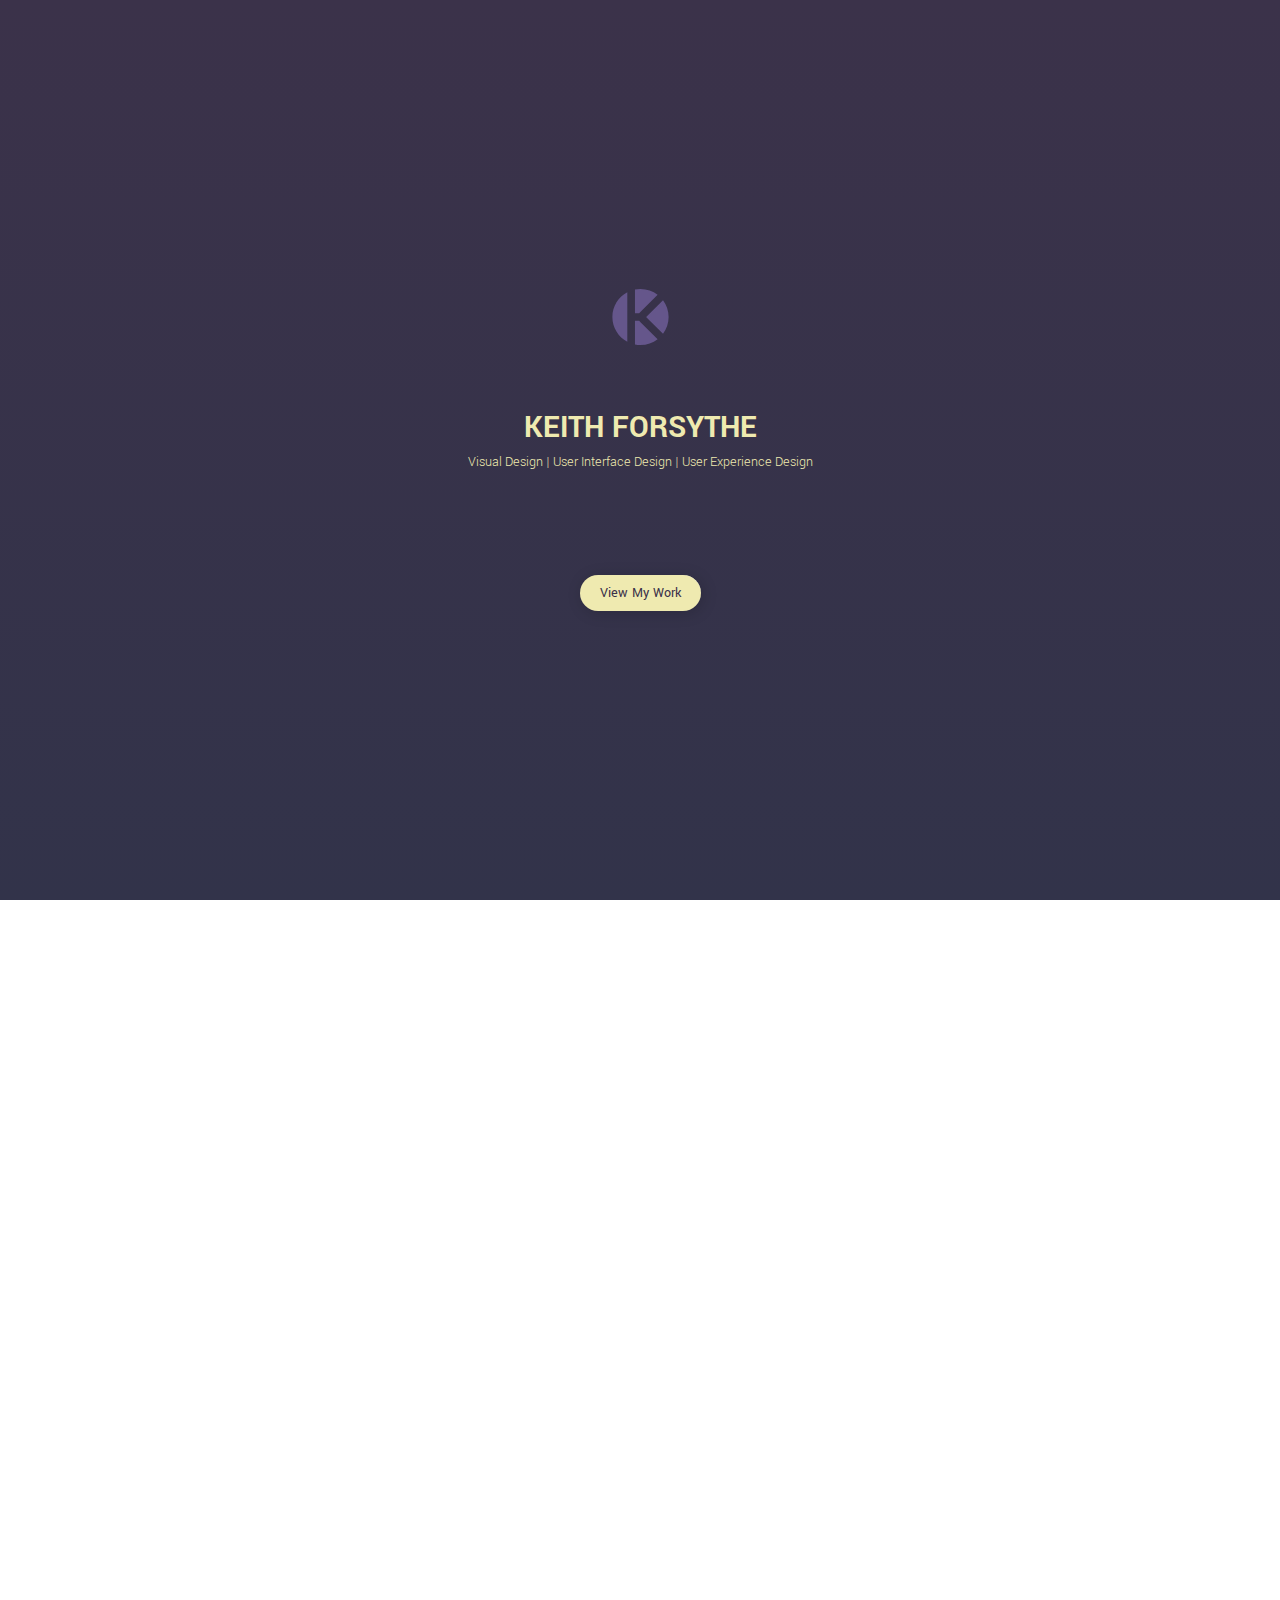
<file: index.html>
<!DOCTYPE html><html lang="en"><head><meta charset="utf-8"><meta http-equiv="X-UA-Compatible" content="IE=edge"><title>Keith Forsythe</title><meta name="description" content="A site showcasing various projects I have worked on in the roles of; Visual Design, User Interface, User Experience, and Front-end Development."><meta http-equiv="Cache-control" content="public"><meta name="viewport" content="width=device-width, initial-scale=1"><link rel="apple-touch-icon" href="/site_icon.c0b853fa.png"><link rel="shortcut icon" type="image/x-icon" href="/favicon.b90e53d3.ico"><link rel="stylesheet" href="/styles.5e944793.css"></head><body data-app-state="sleeping" data-modal-state="inactive" id="app"> <script src="/intersection-observer.c9d3066c.js"></script> <section class="wrapper--gradient wrapper--info"> <aside class="wrapper--splash-screen"> <div class="my-icon"> <img src="/icon.a082f5d9.svg" alt="Greatest Logo Ever">  </div> <h1 class="header--site-title">Keith Forsythe</h1> <p class="header--sub-title">Visual Design | User Interface Design | User Experience Design</p> <ul class="media-links"> <li class="linkedin"><a href="https://www.linkedin.com/in/keith-forsythe-70853a6/" title="View my LinkedIn profile" target="_blank" rel="noreferrer">LinkedIn</a></li> <li class="github"><a href="https://github.com/keithforsythe" title="View my GitHub profile" target="_blank" rel="noreferrer">GitHub</a></li> </ul> <button class="button-primary toggle js-appstate-toggle"> <span class="sleeping">View My Work</span> <span class="active">Return Home</span> </button> <a href="#app" class="button-primary close js-mobileapp-toggle">Close</a> </aside> </section>  <nav class="wrapper-samples"> <div role="button" class="card js-modal-toggle" data-sample="nerrs"> <img class="lazy" src="/placeholder.c0a0a4f5.png" data-src="/nerrs-preview.707bc262.jpg" data-srcset="/nerrs-preview.707bc262.jpg 1x" alt="NERRS web site"> <footer class="card-footer"> <h1>Web site for National Estuarine Research Reserves</h1> <ul> <li>Client: NOAA</li> <li>Roles: Design Lead, UI Designer, UX Designer, Front-end Developer</li> </ul> </footer> </div> <div role="button" class="card js-modal-toggle" data-sample="ccap"> <img class="lazy" src="/placeholder.c0a0a4f5.png" data-src="/ccap-preview.6c9dec86.jpg" data-srcset="/ccap-preview.6c9dec86.jpg 1x" alt="NOAA Land Cover Atlas Map Web App"> <footer class="card-footer"> <h1>Geospatial Web App for Landcover Assesments</h1> <ul> <li>Client: NOAA</li> <li>Roles: Design Lead, UI Designer, UX Designer, Front-end Developer</li> </ul> </footer> </div> <div role="button" class="card js-modal-toggle" data-sample="stormwaterFloodsArtifacts" aria-label="View Web App screens"> <img class="lazy" src="/placeholder.c0a0a4f5.png" data-src="/stormwater-floods-artifacts-preview.e1126c6c.png" data-srcset="/stormwater-floods-artifacts-preview.e1126c6c.png 1x" alt="Front page of style guide for web app"> <footer class="card-footer"> <h1>Geospatial Web Application Design Process Artifacts</h1> <ul> <li>Client: NOAA</li> <li>Roles: Design Lead</li> </ul> </footer> </div> <div role="button" class="card js-modal-toggle" data-sample="stormwaterFloods" aria-label="View Web App screens"> <img class="lazy" src="/placeholder.c0a0a4f5.png" data-src="/stormwater-floods-preview.ef72d21c.jpg" data-srcset="/stormwater-floods-preview.ef72d21c.jpg 1x" alt="Home screen from GIS web app"> <footer class="card-footer"> <h1>Geospatial Instructional Web App for Stormwater Infrastucture Assessment</h1> <ul> <li>Client: NOAA</li> <li>Roles: UI Designer, UX Designer, Front-end Developer</li> </ul> </footer> </div> <div role="button" class="card js-modal-toggle" data-sample="seaLevelRise" aria-label="View Web App screens"> <img class="lazy" src="/placeholder.c0a0a4f5.png" data-src="/slr-preview.80d1636e.jpg" data-srcset="/slr-preview.80d1636e.jpg 1x" alt="Sea Level Rise Viewer Logo. Line illustration of a water drop."> <footer class="card-footer"> <h1>Geopatial Web Application for Sea Level Rise</h1> <ul> <li>Client: NOAA</li> <li>Roles: UI Designer, UX Designer, Front-end Developer</li> </ul> </footer> </div> <div role="button" class="card js-modal-toggle" data-sample="digitalCoast" aria-label="View Web Site sample"> <img class="lazy" src="/placeholder.c0a0a4f5.png" data-src="/digitalcoast-preview.7beb95df.jpg" data-srcset="/digitalcoast-preview.7beb95df.jpg 1x" alt="Digital Coast home screen"> <footer class="card-footer"> <h1>Web Portal for NOAA Data Sets, Web-based Tools, Instructional Learning</h1> <ul> <li>Client: NOAA</li> <li>Roles: Design Lead, UI Designer, Front-end Developer</li> </ul> </footer> </div> <div role="button" class="card js-modal-toggle" data-sample="mapperKeeper" aria-label="View Web App screens"> <img class="lazy" src="/placeholder.c0a0a4f5.png" data-src="/mapperkeeper-preview.efc7154e.svg" data-srcset="/mapperkeeper-preview.efc7154e.svg 1x" alt="Mapperkeeper logo in dark purple on light purple background."> <footer class="card-footer"> <h1>Geospatial Web Application for Custom Maps with Media Markers</h1> <ul> <li>Client: MapperKeeper</li> <li>Roles: UI Designer, Front-end Developer</li> </ul> </footer> </div> <div role="button" class="card js-modal-toggle" data-sample="mapcons" aria-label="View Icon Font"> <img class="lazy" src="/placeholder.c0a0a4f5.png" data-src="/mapcons-preview.9cf7aa4d.jpg" data-srcset="/mapcons-preview.9cf7aa4d.jpg 1x" alt="Mapcons icon font for GIS apps."> <footer class="card-footer"> <h1>Icon Font for Geospatial Applications</h1> <ul> <li>Client: NOAA | Open source</li> <li>Role: Visual Designer</li> </ul> </footer> </div> <div role="button" class="card js-modal-toggle" data-sample="waterIcons" aria-label="View Icon Font"> <img class="lazy" src="/placeholder.c0a0a4f5.png" data-src="/stormwater-icons-preview.fe00dd58.jpg" data-srcset="/stormwater-icons-preview.fe00dd58.jpg 1x" alt="Grid of outline icons"> <footer class="card-footer"> <h1>Icon Font for Geospatial Web Application</h1> <ul> <li>Client: NOAA</li> <li>Role: Visual Designer</li> </ul> </footer> </div> <div role="button" class="card js-modal-toggle" data-sample="slrIcons" aria-label="View Icon Font"> <img class="lazy" src="/placeholder.c0a0a4f5.png" data-src="/slr-icons-preview.291df747.jpg" data-srcset="/slr-icons-preview.291df747.jpg 1x" alt="Grid of outline icons"> <footer class="card-footer"> <h1>Icon Font for Geospatial Web Application</h1> <ul> <li>Client: NOAA</li> <li>Role: Visual Designer</li> </ul> </footer> </div> <div role="button" class="card js-modal-toggle" data-sample="gslIcons" aria-label="View Icon Font"> <img class="lazy" src="/placeholder.c0a0a4f5.png" data-src="/gsl-icons-preview.5ad1de47.jpg" data-srcset="/gsl-icons-preview.5ad1de47.jpg 1x" alt=""> <footer class="card-footer"> <h1>Icon Font for Geospatial Web Application</h1> <ul> <li>Client: NOAA</li> <li>Role: Visual Designer</li> </ul> </footer> </div> <div role="button" class="card js-modal-toggle" data-sample="dataAppIcons" aria-label="View Application Icons"> <img class="lazy" src="/placeholder.c0a0a4f5.png" data-src="/db-icns-preview.8b17eb24.svg" data-srcset="/db-icns-preview.8b17eb24.svg 1x" alt="Hard drive icon with cloud on top."> <footer class="card-footer"> <h1>Icons for Desktop Application</h1> <ul> <li>Client: Siemens</li> <li>Role: Visual Designer</li> </ul> </footer> </div> <div role="button" class="card js-modal-toggle" data-sample="glassesUI" aria-label="View UI diagrams"> <img class="lazy" src="/placeholder.c0a0a4f5.png" data-src="/glasses-ui-preview.999dfb47.svg" data-srcset="/glasses-ui-preview.999dfb47.svg 1x" alt="Illustration of glasses on white background."> <footer class="card-footer"> <h1>UI Design Concept for AR Glasses</h1> <ul> <li>Client: Undisclosed</li> <li>Role: UX Designer, Visual Designer</li> </ul> </footer> </div> <div role="button" class="card js-modal-toggle" data-sample="jspanLogo" aria-label="View Logo"> <img class="lazy" src="/placeholder.c0a0a4f5.png" data-src="/jspan-preview.d84e5566.svg" data-srcset="/jspan-preview.d84e5566.svg 1x" alt="The American flag in the shape of the Star of David."> <footer class="card-footer"> <h1>Branding for Web Site</h1> <ul> <li>Client: jSpan</li> <li>Role: Visual Designer</li> </ul> </footer> </div> <div role="button" class="card js-modal-toggle" data-sample="overtureLogo" aria-label="View Logo"> <img class="lazy" src="/placeholder.c0a0a4f5.png" data-src="/overture-preview.a386e2ca.svg" data-srcset="/overture-preview.a386e2ca.svg 1x" alt="A capital n with two circles being connected."> <footer class="card-footer"> <h1>Corporate Branding</h1> <ul> <li>Client: Overture Networks</li> <li>Role: Visual Designer</li> </ul> </footer> </div> <div role="button" class="card js-modal-toggle" data-sample="van08Logo" aria-label="View Logo"> <img class="lazy" src="/placeholder.c0a0a4f5.png" data-src="/political-logo-preview.dcaa4a2f.svg" data-srcset="/political-logo-preview.dcaa4a2f.svg 1x" alt="Vanessa08 in blue text with a red and white ribbon icon above the text."> <footer class="card-footer"> <h1>Branding for Philadelphia Congressional Candidate</h1> <ul> <li>Client: Vanessa08 House Campaign</li> <li>Role: Visual Designer</li> </ul> </footer> </div> <div role="button" class="card js-modal-toggle" data-sample="oceanBlueprintLogo" aria-label="View Logo"> <img class="lazy" src="/placeholder.c0a0a4f5.png" data-src="/ocean-blueprint-preview.d6f000f5.svg" data-srcset="/ocean-blueprint-preview.d6f000f5.svg 1x" alt="Wave illustration in the style of a blueprint with blue lines on a white background."> <footer class="card-footer"> <h1>Branding for Web Site</h1> <ul> <li>Client: Ocean Blueprint Network</li> <li>Role: Visual Designer</li> </ul> </footer> </div> <div role="button" class="card js-modal-toggle" data-sample="flatfiv" aria-label="View FlatFiv Logo"> <img class="lazy" src="/placeholder.c0a0a4f5.png" data-src="/flatfiv-preview.66b63f7c.svg" data-srcset="/flatfiv-preview.66b63f7c.svg 1x" alt="FlatFiv logo in all displays. Flatfiv with a flat top number five at the end."> <footer class="card-footer"> <h1>Corporate Branding</h1> <ul> <li>Client: Undisclosed</li> <li>Role: Visual Designer</li> </ul> </footer> </div> <div role="button" class="card js-modal-toggle" data-sample="gushyBrand" aria-label="View Product Branding Items"> <img class="lazy" src="/placeholder.c0a0a4f5.png" data-src="/gushy-preview.3e65dc8f.svg" data-srcset="/gushy-preview.3e65dc8f.svg 1x" alt="Gushy logo in pink on a brown background."> <footer class="card-footer"> <h1>Corporate Branding</h1> <ul> <li>Client: Undisclosed</li> <li>Role: Visual Designer</li> </ul> </footer> </div> <div role="button" class="card js-modal-toggle" data-sample="concertPostOne" aria-label="View Poster"> <img class="lazy" src="/placeholder.c0a0a4f5.png" data-src="/poc-heart-preview.32301c80.svg" data-srcset="/poc-heart-preview.32301c80.svg 1x" alt="Illustration of red heart on green background."> <footer class="card-footer"> <h1>Concert Poster</h1> <ul> <li>Client: Ports of Call</li> <li>Role: Visual Designer</li> </ul> </footer> </div> <div role="button" class="card js-modal-toggle" data-sample="concertPostthree" aria-label="View Poster"> <img class="lazy" src="/placeholder.c0a0a4f5.png" data-src="/poc-lola.ccddb489.svg" data-srcset="/poc-lola.ccddb489.svg 1x" alt="Illustration of womans face in pink on a dark purple background."> <footer class="card-footer"> <h1>Concert Poster</h1> <ul> <li>Client: Ports of Call</li> <li>Role: Visual Designer</li> </ul> </footer> </div>
</nav>   <aside class="modal js-modal-window" data-window="nerrs"> <button class="button-close js-modal-close">&times;</button> <div class="modal-content drop-shadow"> <figure> <h2 class="sample-caption">Home Screen | <a href="https://coast.noaa.gov/nerrs/" class="link-download" target="_blank" rel="noreferrer">Web site <span class="icn gsl-link"></span></a></h2> <img data-src="/nerrs-home-screen.fc7193db.jpg" alt="NERRS home screen" class="drop-shadow"> <img data-src="/nerrs-home-screen-menu.48ec5530.jpg" alt="NERRS home screen with menu open on right side of screen" class="drop-shadow"> </figure> <figure> <h2 class="sample-caption">Reserve Screens</h2> <img data-src="/nerrs-reserve-screen.92310ed6.jpg" alt="NERRS Reserve page with local water data from JSON services"> </figure> <h2 class="sample-caption">Mobile Responsive</h2> <div class="row"> <img data-src="/nerrs-mobile-page1.e8be7416.jpg" alt="NERRS home screen displayed in an iPhone 7 simulator"> <img data-src="/nerrs-mobile-page2.c5cff773.jpg" alt="NERRS Reserve page in iPhone 7 simulator."> </div> </div>
</aside>  <aside class="modal js-modal-window" data-window="van08Logo"> <button class="button-close js-modal-close">&times;</button> <div class="modal-content"> <figure class="center"> <img data-src="/vanessa08.6b215d13.svg" alt="Vanessa 08 Logo. Vanessa08 in blue with red and white flowing symbol above text."> </figure> </div>
</aside>  <aside class="modal js-modal-window" data-window="jspanLogo"> <button class="button-close js-modal-close">&times;</button> <div class="modal-content"> <figure class="center"> <img data-src="/jspan-logo.55ffc376.svg" alt="American flag in the shape of the Star of David."> </figure> </div>
</aside>  <aside class="modal js-modal-window" data-window="flatfiv"> <button class="button-close js-modal-close">&times;</button> <div class="modal-content"> <figure class="center" role="group"> <img data-src="/flatfiv-logo.7c75e565.svg" alt="FlatFiv logo with flat top number five at the end."> </figure> </div>
</aside>  <aside class="modal js-modal-window" data-window="dataAppIcons"> <button class="button-close js-modal-close">&times;</button> <div class="modal-content"> <figure> <h2 class="sample-caption">Cloud Storage</h2> <img data-src="/cloud-storage-icn.b0705188.svg" alt="Hard drive with cloud on top."> <h2 class="sample-caption">Data Base</h2> <img data-src="/db-icn.a73abd31.svg" alt="Database icon."> <h2 class="sample-caption">New Data Base</h2> <img data-src="/db-add-icn.2ea50c27.svg" alt="Database icon with plus sign on bottom right."> <h2 class="sample-caption">Remove Data Base</h2> <img data-src="/db-delete-icn.fd6e6408.svg" alt="Database icon with minus sign on botton right."> <h2 class="sample-caption">Data Record</h2> <img data-src="/db-record-icn.c852cc65.svg" alt="Database icon with minus sign on botton right."> </figure> </div>
</aside>  <aside class="modal js-modal-window" data-window="oceanBlueprintLogo"> <button class="button-close js-modal-close">&times;</button> <div class="modal-content"> <figure class="center"> <img data-src="/ocean-blueprint-logo.10c0848d.svg" alt="Blue link art of wave in the style of a blueprint. Ocean Blueprint New Jersey printed below in sans serif."> </figure> </div>
</aside>  <aside class="modal js-modal-window" data-window="overtureLogo"> <button class="button-close js-modal-close">&times;</button> <div class="modal-content"> <figure class="center"> <img data-src="/overture-logo.fb986bfe.svg" alt="Overture logo. Capital N connecting two circles that symbolize network nodes."> </figure> </div>
</aside>  <aside class="modal js-modal-window" data-window="dataAppIcons"> <button class="button-close js-modal-close">&times;</button> <div class="modal-content"> <figure> <h2 class="sample-caption">Cloud Storage</h2> <img data-src="/cloud-storage-icn.b0705188.svg" alt="Hard drive with cloud on top."> <h2 class="sample-caption">Data Base</h2> <img data-src="/db-icn.a73abd31.svg" alt="Database icon."> <h2 class="sample-caption">New Data Base</h2> <img data-src="/db-add-icn.2ea50c27.svg" alt="Database icon with plus sign on bottom right."> <h2 class="sample-caption">Remove Data Base</h2> <img data-src="/db-delete-icn.fd6e6408.svg" alt="Database icon with minus sign on botton right."> <h2 class="sample-caption">Data Record</h2> <img data-src="/db-record-icn.c852cc65.svg" alt="Database icon with minus sign on botton right."> </figure> </div>
</aside>  <aside class="modal js-modal-window" data-window="waterIcons"> <button class="button-close js-modal-close">&times;</button> <div class="modal-content"> <div class="flex-grid"> <div class="grid-item"> <span class="icon icon-water-assess"></span> <p>Assessment</p> </div> <div class="grid-item"> <span class="icon icon-water-pdf1"></span> <p>Download PDF</p> </div> <div class="grid-item"> <span class="icon icon-water-action"></span> <p>Take Action</p> </div> <div class="grid-item"> <span class="icon icon-water-mail"></span> <p>Mail</p> </div> <div class="grid-item"> <span class="icon icon-water-light"></span> <p>Understand</p> </div> <div class="grid-item"> <span class="icon icon-water-binoculars"></span> <p>Explore</p> </div> <div class="grid-item"> <span class="icon icon-water-edit"></span> <p>Edit</p> </div> <div class="grid-item"> <span class="icon icon-water-tablet"></span> <p>Mobile Tablet</p> </div> <div class="grid-item"> <span class="icon icon-water-analyze"></span> <p>Threshold</p> </div> <div class="grid-item"> <span class="icon icon-water-report-add"></span> <p>Add to Report</p> </div> <div class="grid-item"> <span class="icon icon-water-download"></span> <p>Download</p> </div> <div class="grid-item"> <span class="icon icon-water-report"></span> <p>Stormwater Report</p> </div> </div> </div>
</aside>  <aside class="modal js-modal-window" data-window="slrIcons"> <button class="button-close js-modal-close">&times;</button> <div class="modal-content"> <div class="flex-grid"> <div class="grid-item"> <span class="slr-settings"></span> <p>Settings</p> </div> <div class="grid-item"> <span class="slr-opacity"></span> <p>Opacity</p> </div> <div class="grid-item"> <span class="slr-regions"></span> <p>Regions</p> </div> <div class="grid-item"> <span class="slr-embed"></span> <p>Embed Map Link</p> </div> <div class="grid-item"> <span class="slr-share"></span> <p>Share Map</p> </div> <div class="grid-item"> <span class="slr-download"></span> <p>Download</p> </div> <div class="grid-item"> <span class="slr-legend"></span> <p>Map Legend</p> </div> <div class="grid-item"> <span class="slr-flood-frequency"></span> <p>Flood Frequency</p> </div> <div class="grid-item"> <span class="slr-mapping-confidence"></span> <p>Mapping Confidence</p> </div> <div class="grid-item"> <span class="slr-marsh"></span> <p>Marsh Migration</p> </div> <div class="grid-item"> <span class="slr-scenarios"></span> <p>Sea Level Rise Scenarios</p> </div> <div class="grid-item"> <span class="slr-sea-level-rise"></span> <p>Sea Level Rise</p> </div> <div class="grid-item"> <span class="slr-societal-vulnerability"></span> <p>Societal Vulnerability</p> </div> </div> </div>
</aside>  <aside class="modal js-modal-window" data-window="concertPostOne"> <button class="button-close js-modal-close">&times;</button> <div class="modal-content drop-shadow"> <figure> <img data-src="/poc-heart-poster.2acdda9e.svg" alt="Red heart with barbed wire cutting through it on Green Background. Ports of Call CD release party." class="drop-shadow"> </figure> </div>
</aside>  <aside class="modal js-modal-window" data-window="gslIcons"> <button class="button-close js-modal-close">&times;</button> <div class="modal-content"> <div class="flex-grid"> <div class="grid-item"> <span class="gsl-box"></span> <p>Geospatial Data</p> </div> <div class="grid-item"> <span class="gsl-mobile"></span> <p>Mobile Data Type</p> </div> <div class="grid-item"> <span class="gsl-training"></span> <p>Training Data Type</p> </div> <div class="grid-item"> <span class="gsl-drone"></span> <p>Lidar Data Type</p> </div> <div class="grid-item"> <span class="gsl-tree"></span> <p>Land Cover Data Type</p> </div> <div class="grid-item"> <span class="gsl-imagery"></span> <p>Imagery Data Type</p> </div> <div class="grid-item"> <span class="gsl-elevation"></span> <p>Elevation Data Type</p> </div> <div class="grid-item"> <span class="gsl-cube"></span> <p>General Data Type</p> </div> <div class="grid-item"> <span class="gsl-archive"></span> <p>Archive Data Set</p> </div> <div class="grid-item"> <span class="gsl-server"></span> <p>Server Status</p> </div> <div class="grid-item"> <span class="gsl-server-info"></span> <p>Server Info</p> </div> <div class="grid-item"> <span class="gsl-server-push"></span> <p>Server Push</p> </div> <div class="grid-item"> <span class="gsl-sad-baby"></span> <p>Search No Results</p> </div> <div class="grid-item"> <span class="gsl-glasses"></span> <p>View Data Set</p> </div> <div class="grid-item"> <span class="gsl-desktop"></span> <p>Desktop</p> </div> <div class="grid-item"> <span class="gsl-learning"></span> <p>Learn</p> </div> <div class="grid-item"> <span class="gsl-reporting"></span> <p>Data Report</p> </div> <div class="grid-item"> <span class="gsl-web"></span> <p>Web App Data</p> </div> <div class="grid-item"> <span class="gsl-visualizations"></span> <p>Visualization Data</p> </div> <div class="grid-item"> <span class="gsl-analysis"></span> <p>Analysis Data</p> </div> <div class="grid-item"> <span class="gsl-money"></span> <p>Data Sponsor</p> </div> <div class="grid-item"> <span class="gsl-list"></span> <p>List Data</p> </div> <div class="grid-item"> <span class="gsl-unpublish"></span> <p>Unpublish Data Set</p> </div> <div class="grid-item"> <span class="gsl-publish"></span> <p>Publish Data Set</p> </div> <div class="grid-item"> <span class="gsl-globe"></span> <p>Geolocation</p> </div> <div class="grid-item"> <span class="gsl-collection"></span> <p>Data Collection</p> </div> <div class="grid-item"> <span class="gsl-app"></span> <p>Data App</p> </div> <div class="grid-item"> <span class="gsl-poc"></span> <p>Point of Contact</p> </div> <div class="grid-item"> <span class="gsl-boat"></span> <p>Marine Cadaster Data Type</p> </div> <div class="grid-item"> <span class="gsl-lock"></span> <p>Data Set Locked</p> </div> <div class="grid-item"> <span class="gsl-link"></span> <p>Data Collection Links</p> </div> <div class="grid-item"> <span class="gsl-noaa"></span> <p>NOAA Logo</p> </div> </div> </div>
</aside>  <aside class="modal js-modal-window" data-window="mapcons"> <button class="button-close js-modal-close">&times;</button> <div class="modal-content"> <figure> <h2 class="sample-caption">Open Source Icon Font | <a href="http://keithforsythe.github.io/Mapcons/" class="link-download" target="_blank" rel="noreferrer">Download <span class="icn slr-download"></span></a></h2> <img data-src="/mapcons.bfd87757.jpg" alt="Mapcons web site." class="drop-shadow"> </figure> </div>
</aside>  <aside class="modal js-modal-window" data-window="concertPostthree"> <button class="button-close js-modal-close">&times;</button> <div class="modal-content drop-shadow"> <figure> <img data-src="/poc-lolita-poster.324e0eb7.svg" alt="Female face in pink against purple background. Ports of Call at the M Room. Quote from Obscura magazine." class="drop-shadow"> </figure> </div>
</aside>  <aside class="modal js-modal-window" data-window="glassesUI"> <button class="button-close js-modal-close">&times;</button> <div class="modal-content"> <figure role="group"> <img data-src="/glasses-ui.6c3706ea.svg" alt="Line illustration of glasses"> <img data-src="/glasses-ui-2.c85b9b06.svg" alt="Line illustration of glasses with discreet microphones embedded in bridge."> <img data-src="/glasses-ui-3.8a5b392e.svg" alt="Line illustration of glasses with user interace on lens."> <img data-src="/glasses-ui-4.7198f8a6.svg" alt="Line illustration of glasses with user interace on lens."> <img data-src="/glasses-ui-5.0a3408c8.svg" alt="Line illustration of glasses with user interace on lens."> <img data-src="/glasses-ui-6.0417f894.svg" alt="Line illustration of glasses with user interace on lens."> </figure> </div>
</aside>  <aside class="modal js-modal-window" data-window="gushyBrand"> <button class="button-close js-modal-close">&times;</button> <div class="modal-content"> <figure role="group"> <h2 class="sample-caption">Corporate Branding</h2> <img data-src="/gushy-logo.fa7418e2.svg" alt="Pink Gushy logo on brown background" class="drop-shadow"> <h2 class="sample-caption">Web site Illustration Assets</h2> <img data-src="/gushy-media-illustrations.93b4db43.svg" alt="Illustrations of CD, iPod, Computer"> <img data-src="/gushy-peoples-illustration.af7fd7a4.svg" alt="Illustrations of a male and female in their twenties."> </figure> </div> <footer class="modal-footer"> <p>Role: Visual Design | Client: Gushy Startup</p> </footer>
</aside>  <aside class="modal js-modal-window" data-window="ccap"> <button class="button-close js-modal-close">&times;</button> <div class="modal-content"> <figure role="group"> <h2 class="sample-caption">Splash Screen</h2> <img data-src="/ccap-atlas-splash.5539bb4c.jpg" alt="CCAP Land Cover Atlas splash screen." class="drop-shadow"> <h2 class="sample-caption">Map Screens</h2> <img data-src="/ccap-atlas-app1.a9db183f.jpg" alt="CCAP Land Cover Atlas map screen initialized" class="drop-shadow"> <img data-src="/ccap-atlas-app2.47e22edc.jpg" alt="CCAP Land Cover Atlas map screen location closed charts active." class="drop-shadow"> <h2 class="sample-caption">Custom Icons</h2> <img data-src="/ccap-icons.ef82194d.svg" alt="Custom icons of water drop, leaf, hard hat, and globe"> </figure> </div>
</aside>  <aside class="modal js-modal-window" data-window="stormwaterFloodsArtifacts"> <button class="button-close js-modal-close">&times;</button> <div class="modal-content drop-shadow"> <figure> <h2 class="sample-caption">Application Style Guide <a href="/downloads/stormwater-floods-styleguide.pdf" title="Download a PDF of this document" target="_blank" class="link-download">Download PDF <span class="icn slr-download"></span></a></h2> <img data-src="/stormwater-floods-styles.eb9d8cde.png" alt="Screen application style guide" class="drop-shadow"> <h2 class="sample-caption">User Profiles <a href="/downloads/stormwater-floods-users.pdf" title="Download a PDF of this document" target="_blank" class="link-download">Download PDF <span class="icn slr-download"></span></a></h2> <img data-src="/stormwater-floods-users.c172f727.png" alt="Screen of user profiles document" class="drop-shadow"> <h2 class="sample-caption">UX Workflow Diagram <a href="/downloads/stormwater-floods-workflow.pdf" title="Download a PDF of this document" target="_blank" class="link-download">Download PDF <span class="icn slr-download"></span></a></h2> <img data-src="/stormwater-floods-workflow.c8fbca01.jpg" alt="Screen of application workflow document" class="drop-shadow"> </figure> </div>
</aside>  <aside class="modal js-modal-window" data-window="mapperKeeper"> <button class="button-close js-modal-close">&times;</button> <div class="modal-content drop-shadow"> <figure> <h2 class="sample-caption">Home Screen</h2> <img data-src="/mapperkeeper-home.98b8f519.jpg" alt="MapperKeeper home screen." class="drop-shadow"> <h2 class="sample-caption">Sign Up Screen</h2> <img data-src="/mapperkeeper-signup.ee55fd38.jpg" alt="MapperKeeper sign up form." class="drop-shadow"> <h2 class="sample-caption">Application Home Screen</h2> <img data-src="/mapperkeeper-map-screen.9e2bc9c5.jpg" alt="MapperKeeper map creation screen." class="drop-shadow"> </figure> </div>
</aside>  <aside class="modal js-modal-window" data-window="seaLevelRise"> <button class="button-close js-modal-close">&times;</button> <div class="modal-content drop-shadow"> <figure role="group"> <h2 class="sample-caption">Splash Screen | <a href="https://coast.noaa.gov/slr/" class="link-download" target="_blank" rel="noreferrer">Web site <span class="icn gsl-link"></span></a></h2> <img data-src="/slr-home.ba06fccd.jpg" alt="Sea Level Rise Viewer Splash Screen" class="drop-shadow"> <h2 class="sample-caption">Map Screen</h2> <img data-src="/slr-map.29215824.jpg" alt="Sea Level Rise Viewer map Screen" class="drop-shadow"> <h2 class="sample-caption">Locaton Marker Water Rise Panel</h2> <img data-src="/slr-canviz.918ae5f7.jpg" alt="Sea Level Rise Viewer map Screen with Canviz open" class="drop-shadow"> <h2 class="sample-caption">Flood Frequency Chart Panel</h2> <img data-src="/slr-flood-frequency.34428dcb.jpg" alt="Sea Level Rise Viewer map Screen with Flood Frequency panel open" class="drop-shadow"> <h2 class="sample-caption">Mobile Responsive</h2> <div class="row"> <img data-src="/slr-mobile.9618383b.jpg" alt="Sea Level Rise Viewer mobile Screen"> <img data-src="/slr-mobile2.a6a9f5c2.jpg" alt="Sea Level Rise Viewer mobile Screen"> </div> </figure> </div>
</aside>  <aside class="modal js-modal-window" data-window="digitalCoast"> <button class="button-close js-modal-close">&times;</button> <div class="modal-content drop-shadow"> <figure> <h2 class="sample-caption">Home Screen | <a href="https://coast.noaa.gov/digitalcoast/" class="link-download" target="_blank" rel="noreferrer">Web site <span class="icn gsl-link"></span></a></h2> <img data-src="/digitalcoast-home-desktop.1450d168.jpg" alt="Digital Coast home screen" class="drop-shadow"> </figure> <h2 class="sample-caption">Mobile Responsive</h2> <div class="row"> <img data-src="/digitalcoast-home-iphone.749f66db.jpg" alt="Digital Coast home screen displayed in an iPhone 7 simulator"> <img data-src="/digitalcoast-training-iphone.ad2f5fb0.jpg" alt="Digital Coast training page in iPhone 7 simulator."> </div> </div>
</aside>  <aside class="modal js-modal-window" data-window="stormwaterFloods"> <button class="button-close js-modal-close">&times;</button> <div class="modal-content drop-shadow"> <figure> <h2 class="sample-caption">Home Screen</h2> <img data-src="/stormwater-floods-home.b933255e.jpg" alt="Stormwater Floods Home Screen." class="drop-shadow"> </figure> </div>
</aside>  <aside class="modal js-modal-window" data-window="vstUi"> <button class="button-close js-modal-close">&times;</button> <div class="modal-content drop-shadow"> <figure> <img data-src="/vst-ui.e6f9718f.jpg" alt="Black pedal face against a black vinyl background. Doom Hammer name in distressed grey with red indicator light on." class="drop-shadow"> </figure> </div>
</aside> <script src="/scripts.e5e03fe9.js" defer></script> </body></html>
</file>
<file: styles.5e944793.css>
@charset "UTF-8";@import url("https://fonts.googleapis.com/css?family=Yantramanav:300,700");*,body,html{box-sizing:border-box}

/*! normalize.css v8.0.1 | MIT License | github.com/necolas/normalize.css */html{line-height:1.15;-webkit-text-size-adjust:100%}body{margin:0}main{display:block}h1{font-size:2em;margin:.67em 0}hr{box-sizing:content-box;height:0;overflow:visible}pre{font-family:monospace,monospace;font-size:1em}a{background-color:transparent}abbr[title]{border-bottom:none;text-decoration:underline;text-decoration:underline dotted}b,strong{font-weight:bolder}code,kbd,samp{font-family:monospace,monospace;font-size:1em}small{font-size:80%}sub,sup{font-size:75%;line-height:0;position:relative;vertical-align:baseline}sub{bottom:-.25em}sup{top:-.5em}img{border-style:none}button,input,optgroup,select,textarea{font-family:inherit;font-size:100%;line-height:1.15;margin:0}button,input{overflow:visible}button,select{text-transform:none}[type=button],[type=reset],[type=submit],button{-webkit-appearance:button}[type=button]::-moz-focus-inner,[type=reset]::-moz-focus-inner,[type=submit]::-moz-focus-inner,button::-moz-focus-inner{border-style:none;padding:0}[type=button]:-moz-focusring,[type=reset]:-moz-focusring,[type=submit]:-moz-focusring,button:-moz-focusring{outline:1px dotted ButtonText}fieldset{padding:.35em .75em .625em}legend{box-sizing:border-box;color:inherit;display:table;max-width:100%;padding:0;white-space:normal}progress{vertical-align:baseline}textarea{overflow:auto}[type=checkbox],[type=radio]{box-sizing:border-box;padding:0}[type=number]::-webkit-inner-spin-button,[type=number]::-webkit-outer-spin-button{height:auto}[type=search]{-webkit-appearance:textfield;outline-offset:-2px}[type=search]::-webkit-search-decoration{-webkit-appearance:none}::-webkit-file-upload-button{-webkit-appearance:button;font:inherit}details{display:block}summary{display:list-item}[hidden],template{display:none}h1,h2,h3,h4,h5,h6{font-weight:700}.sample-caption,a,h1,h2,h3,h4,h5,h6,ol,p,ul{font-family:Yantramanav,sans-serif;color:#3b324a;line-height:150%}.sample-caption,a,ol,p,ul{font-weight:300;font-size:14px}.sample-caption{text-align:center;margin-bottom:50px}.link-download{text-decoration:none;padding:5px 10px;border:1px solid #3b324a;border-radius:3px;margin-left:10px;box-shadow:1px 1px 5px 1px rgba(0,0,0,.04);transition-property:all;-ms-transition-property:all;-webkit-transition-property:all;-o-transition-property:all;-moz-transition-property:all;transition-duration:.3s;-ms-transition-duration:.3s;-webkit-transition-duration:.3s;-o-transition-duration:.3s;-moz-transition-duration:.3s;transition-timing-function:ease-in-out;-ms-transition-timing-function:ease-in-out;-webkit-transition-timing-function:ease-in-out;-o-transition-timing-function:ease-in-out;-moz-transition-timing-function:ease-in-out}.link-download:hover{background-color:#3b324a;color:#fff;box-shadow:2px 2px 8px 1px rgba(0,0,0,.1)}.link-download:hover .icon{font-size:20px}.link-download .icn{display:inline-block;position:relative;top:3px;margin-left:5px;padding-left:5px;border-left:1px solid #3b324a;font-size:16px}@media screen and (min-width:768px){h1,h2,h3,h4,h5,h6{font-size:62.64px}}body,html{height:100%;animation:fadeIn;-webkit-animation:fadeIn;-ms-animation:fadeIn;-o-animation:fadeIn;-moz-animation:fadeIn}[data-app-state=active]{overflow:auto}[data-app-state=sleeping],[data-modal-state=active]{overflow:hidden}@-webkit-keyframes fadeIn{0%{opacity:0}to{opacity:1}}@-moz-keyframes fadeIn{0%{opacity:0}to{opacity:1}}@-ms-keyframes fadeIn{0%{opacity:0}to{opacity:1}}@-o-keyframes fadeIn{0%{opacity:0}to{opacity:1}}@keyframes fadeIn{0%{opacity:0}to{opacity:1}}@font-face{font-family:gsl-icons;src:url(/gsl-icons.7f5d1484.eot?j514kb);src:url(/gsl-icons.7f5d1484.eot?j514kb#iefix) format("embedded-opentype"),url(/gsl-icons.c9abc986.ttf?j514kb) format("truetype"),url(/gsl-icons.bcf8b28a.woff?j514kb) format("woff"),url(/gsl-icons.d1b69996.svg?j514kb#gsl-icons) format("svg");font-weight:400;font-style:normal}[class*=" gsl-"],[class^=gsl-]{font-family:gsl-icons!important;font-style:normal;font-weight:400;font-variant:normal;text-transform:none;line-height:1;-webkit-font-smoothing:antialiased;-moz-osx-font-smoothing:grayscale}.gsl-clock:before{content:""}.gsl-fail:before{content:""}.gsl-success:before{content:""}.gsl-archive:before{content:""}.gsl-server:before{content:""}.gsl-server-info:before{content:""}.gsl-server-push:before{content:""}.gsl-all:before{content:""}.gsl-magnifier:before{content:""}.gsl-glasses:before{content:""}.gsl-plus:before{content:""}.gsl-sad-baby:before{content:""}.gsl-desktop:before{content:""}.gsl-learning:before{content:""}.gsl-mobile:before{content:""}.gsl-reporting:before{content:""}.gsl-web:before{content:""}.gsl-visualizations:before{content:""}.gsl-analysis:before{content:""}.gsl-sort:before{content:""}.gsl-list:before{content:""}.gsl-unpublish:before{content:""}.gsl-publish:before{content:""}.gsl-noaa:before{content:""}.gsl-training:before{content:""}.gsl-globe:before{content:""}.gsl-collection:before{content:""}.gsl-map:before{content:""}.gsl-app:before{content:""}.gsl-money:before{content:""}.gsl-poc:before{content:""}.gsl-boat:before{content:""}.gsl-lock:before{content:""}.gsl-link:before{content:""}.gsl-drone:before{content:""}.gsl-tree:before{content:""}.gsl-imagery:before{content:""}.gsl-elevation:before{content:""}.gsl-cube:before{content:""}.gsl-site-manager:before{content:""}.gsl-box:before{content:""}@font-face{font-family:layericons;src:url(/layericons.938eadb0.eot?h7hxzz);src:url(/layericons.938eadb0.eot?h7hxzz#iefix) format("embedded-opentype"),url(/layericons.a74889b3.ttf?h7hxzz) format("truetype"),url(/layericons.aa53a56a.woff?h7hxzz) format("woff"),url(/layericons.cf74ce09.svg?h7hxzz#layericons) format("svg");font-weight:400;font-style:normal}[class*=" slr-"],[class^=slr-]{font-family:layericons!important;font-style:normal;font-weight:400;font-variant:normal;text-transform:none;line-height:1;-webkit-font-smoothing:antialiased;-moz-osx-font-smoothing:grayscale}.slr-settings:before{content:""}.slr-base-maps:before{content:""}.slr-opacity:before{content:""}.slr-regions:before{content:""}.slr-facebook:before{content:""}.slr-google-plus:before{content:""}.slr-twitter:before{content:""}.slr-embed:before{content:""}.slr-share:before{content:""}.slr-download:before{content:""}.slr-legend:before{content:""}.slr-flood-frequency:before{content:""}.slr-mapping-confidence:before{content:""}.slr-marsh:before{content:""}.slr-scenarios:before{content:""}.slr-sea-level-rise:before{content:""}.slr-societal-vulnerability:before{content:""}@font-face{font-family:water-analysis;src:url(/water-analysis-icons.98e7c43f.eot?9icvwo);src:url(/water-analysis-icons.98e7c43f.eot?9icvwo#iefix) format("embedded-opentype"),url(/water-analysis-icons.90d41d7d.ttf?9icvwo) format("truetype"),url(/water-analysis-icons.e4d97f76.woff?9icvwo) format("woff"),url(/water-analysis-icons.33271371.svg?9icvwo#water-analysis) format("svg");font-weight:400;font-style:normal}.icon{font-family:water-analysis!important;font-style:normal;font-weight:400;font-variant:normal;text-transform:none;line-height:1;-webkit-font-smoothing:antialiased;-moz-osx-font-smoothing:grayscale}.icon-water-contents:before{content:""}.icon-water-assess:before{content:""}.icon-water-pdf1:before{content:""}.icon-water-action:before{content:""}.icon-water-mail:before{content:""}.icon-water-magnify:before{content:""}.icon-water-home:before{content:""}.icon-water-light:before{content:""}.icon-water-binoculars:before{content:""}.icon-water-edit:before{content:""}.icon-water-reset:before{content:""}.icon-water-tablet:before{content:""}.icon-water-pdf:before{content:""}.icon-water-caret:before{content:""}.icon-water-analyze:before{content:""}.icon-water-report-add:before{content:""}.icon-water-clock:before{content:""}.icon-water-download:before{content:""}.icon-water-location:before{content:""}.icon-water-map:before{content:""}.icon-water-print:before{content:""}.icon-water-report:before{content:""}.icon-water-report-table:before{content:""}.icon-water-report-text:before{content:""}.icon-water-threshold:before{content:""}.flex-grid{display:flex;flex-direction:row;-ms-flex-direction:row;-webkit-flex-direction:row;-o-flex-direction:row;-moz-flex-direction:row;justify-content:end;-ms-justify-content:end;-webkit-justify-content:end;-o-justify-content:end;-moz-justify-content:end;flex-wrap:wrap}.flex-grid .grid-item{width:145px;text-align:center;margin:20px}@media screen and (min-width:768px){.flex-grid .grid-item{width:200px}}.flex-grid .grid-item span{font-size:96px;color:#3b324a}.wrapper--gradient{background-color:#3b324a;background:#3b324a;background:-moz-linear-gradient(-180deg,#3b324a 0,#32334a 100%);background:-webkit-linear-gradient(-180deg,#3b324a,#32334a);background:linear-gradient(-180deg,#3b324a,#32334a);filter:progid:DXImageTransform.Microsoft.gradient(startColorstr="$startColor",endColorstr="$endColor",GradientType=1)}.wrapper--gradient.wrapper--info{will-change:auto;display:flex;flex-direction:column;-ms-flex-direction:column;-webkit-flex-direction:column;-o-flex-direction:column;-moz-flex-direction:column;justify-content:center;-ms-justify-content:center;-webkit-justify-content:center;-o-justify-content:center;-moz-justify-content:center;align-items:center;-ms-align-items:center;-webkit-align-items:center;-o-align-items:center;-moz-align-items:center;position:fixed;top:0;left:0;width:100%;height:100%;padding:45px;z-index:1;transition-duration:.37s;-ms-transition-duration:.37s;-webkit-transition-duration:.37s;-o-transition-duration:.37s;-moz-transition-duration:.37s;transition-timing-function:ease-out;-ms-transition-timing-function:ease-out;-webkit-transition-timing-function:ease-out;-o-transition-timing-function:ease-out;-moz-transition-timing-function:ease-out}.wrapper--gradient.wrapper--info:before{content:"";display:block;position:absolute;width:100%;height:100%;background-color:#f9f9f9;opacity:0;pointer-events:none;z-index:0}.wrapper-samples{display:flex;flex-direction:row;-ms-flex-direction:row;-webkit-flex-direction:row;-o-flex-direction:row;-moz-flex-direction:row;justify-content:end;-ms-justify-content:end;-webkit-justify-content:end;-o-justify-content:end;-moz-justify-content:end;flex-wrap:wrap;position:absolute;background-color:#f9f9f9;margin:0;left:0;right:0;padding:90px 10px 10px;opacity:1}@media screen and (min-width:768px){.wrapper-samples{margin:0 0 0 380px;padding:10px}}@media screen and (min-width:768px){[data-app-state=active] .wrapper--gradient:before{opacity:1;transition-property:opacity;-ms-transition-property:opacity;-webkit-transition-property:opacity;-o-transition-property:opacity;-moz-transition-property:opacity;transition-delay:.7s;-ms-transition-delay:.7s;-webkit-transition-delay:.7s;-o-transition-delay:.7s;-moz-transition-delay:.7s;transition-duration:.3s;-ms-transition-duration:.3s;-webkit-transition-duration:.3s;-o-transition-duration:.3s;-moz-transition-duration:.3s;transition-timing-function:ease-out;-ms-transition-timing-function:ease-out;-webkit-transition-timing-function:ease-out;-o-transition-timing-function:ease-out;-moz-transition-timing-function:ease-out}}[data-app-state=active] .wrapper--info{position:fixed;height:50px;width:100%;padding:0 45px;transition-property:height;-ms-transition-property:height;-webkit-transition-property:height;-o-transition-property:height;-moz-transition-property:height;transition-delay:.4s;-ms-transition-delay:.4s;-webkit-transition-delay:.4s;-o-transition-delay:.4s;-moz-transition-delay:.4s;box-shadow:1px 1px 10px 1px rgba(0,0,0,.15)}@media screen and (min-width:768px){[data-app-state=active] .wrapper--info{width:380px;height:100%;padding:45px;transition-delay:.5s;-ms-transition-delay:.5s;-webkit-transition-delay:.5s;-o-transition-delay:.5s;-moz-transition-delay:.5s;transition-property:width;-ms-transition-property:width;-webkit-transition-property:width;-o-transition-property:width;-moz-transition-property:width;box-shadow:1px 1px 30px 1px transparent}}[data-app-state=active] .wrapper-samples{opacity:1;transition-property:opacity;-ms-transition-property:opacity;-webkit-transition-property:opacity;-o-transition-property:opacity;-moz-transition-property:opacity;transition-delay:.8s;-ms-transition-delay:.8s;-webkit-transition-delay:.8s;-o-transition-delay:.8s;-moz-transition-delay:.8s;transition-duration:.4s;-ms-transition-duration:.4s;-webkit-transition-duration:.4s;-o-transition-duration:.4s;-moz-transition-duration:.4s;transition-timing-function:ease-in;-ms-transition-timing-function:ease-in;-webkit-transition-timing-function:ease-in;-o-transition-timing-function:ease-in;-moz-transition-timing-function:ease-in}[data-app-state=sleeping] .wrapper--gradient:before{opacity:0;transition-property:opacity;-ms-transition-property:opacity;-webkit-transition-property:opacity;-o-transition-property:opacity;-moz-transition-property:opacity;transition-delay:.2s;-ms-transition-delay:.2s;-webkit-transition-delay:.2s;-o-transition-delay:.2s;-moz-transition-delay:.2s;transition-duration:.2s;-ms-transition-duration:.2s;-webkit-transition-duration:.2s;-o-transition-duration:.2s;-moz-transition-duration:.2s;transition-timing-function:ease-out;-ms-transition-timing-function:ease-out;-webkit-transition-timing-function:ease-out;-o-transition-timing-function:ease-out;-moz-transition-timing-function:ease-out}[data-app-state=sleeping] .wrapper--info{transition-delay:.55s;-ms-transition-delay:.55s;-webkit-transition-delay:.55s;-o-transition-delay:.55s;-moz-transition-delay:.55s;box-shadow:none}[data-app-state=sleeping] .wrapper-samples{opacity:0;transition-property:opacity;-ms-transition-property:opacity;-webkit-transition-property:opacity;-o-transition-property:opacity;-moz-transition-property:opacity;transition-delay:.3s;-ms-transition-delay:.3s;-webkit-transition-delay:.3s;-o-transition-delay:.3s;-moz-transition-delay:.3s;transition-duration:.3s;-ms-transition-duration:.3s;-webkit-transition-duration:.3s;-o-transition-duration:.3s;-moz-transition-duration:.3s;transition-timing-function:ease-in;-ms-transition-timing-function:ease-in;-webkit-transition-timing-function:ease-in;-o-transition-timing-function:ease-in;-moz-transition-timing-function:ease-in}[data-modal-state=active] .wrapper--info,[data-modal-state=active] .wrapper-samples{filter:blur(13px);-webkit-filter:blur(13px);-moz-filter:blur(12px);-o-filter:blur(12px);-ms-filter:blur(13px)}.wrapper--splash-screen{will-change:auto;display:flex;justify-content:flex-start;-ms-justify-content:flex-start;-webkit-justify-content:flex-start;-o-justify-content:flex-start;-moz-justify-content:flex-start;align-items:flex-start;-ms-align-items:flex-start;-webkit-align-items:flex-start;-o-align-items:flex-start;-moz-align-items:flex-start;flex-direction:column;-ms-flex-direction:column;-webkit-flex-direction:column;-o-flex-direction:column;-moz-flex-direction:column;height:auto;z-index:3}@media screen and (min-width:768px){.wrapper--splash-screen{justify-content:space-between;-ms-justify-content:space-between;-webkit-justify-content:space-between;-o-justify-content:space-between;-moz-justify-content:space-between;align-items:center;-ms-align-items:center;-webkit-align-items:center;-o-align-items:center;-moz-align-items:center}}.wrapper--splash-screen .my-icon{width:70px;margin-bottom:40px;position:relative;top:25%;left:0;transition-property:all;-ms-transition-property:all;-webkit-transition-property:all;-o-transition-property:all;-moz-transition-property:all;transition-delay:.4s;-ms-transition-delay:.4s;-webkit-transition-delay:.4s;-o-transition-delay:.4s;-moz-transition-delay:.4s;transition-duration:.35s;-ms-transition-duration:.35s;-webkit-transition-duration:.35s;-o-transition-duration:.35s;-moz-transition-duration:.35s;transition-timing-function:ease-in-out;-ms-transition-timing-function:ease-in-out;-webkit-transition-timing-function:ease-in-out;-o-transition-timing-function:ease-in-out;-moz-transition-timing-function:ease-in-out}@media screen and (min-width:768px){.wrapper--splash-screen .my-icon{width:75px;height:75px;margin-bottom:40px;position:relative;top:auto;left:auto}}.wrapper--splash-screen .my-icon .my-icon--bug{fill:#6c5b87}.wrapper--splash-screen .header--site-title{font-size:32px;text-transform:uppercase;transition-property:all;-ms-transition-property:all;-webkit-transition-property:all;-o-transition-property:all;-moz-transition-property:all;transition-delay:.2s;-ms-transition-delay:.2s;-webkit-transition-delay:.2s;-o-transition-delay:.2s;-moz-transition-delay:.2s;transition-duration:.45s;-ms-transition-duration:.45s;-webkit-transition-duration:.45s;-o-transition-duration:.45s;-moz-transition-duration:.45s;transition-timing-function:ease-in-out;-ms-transition-timing-function:ease-in-out;-webkit-transition-timing-function:ease-in-out;-o-transition-timing-function:ease-in-out;-moz-transition-timing-function:ease-in-out}.wrapper--splash-screen .header--site-title,.wrapper--splash-screen .header--sub-title{position:relative;will-change:auto;margin:0;z-index:3;color:#efeab0}.wrapper--splash-screen .button-primary{margin-top:2em;z-index:3}@media screen and (min-width:768px){.wrapper--splash-screen .button-primary{margin-top:0}}[data-app-state=active] .wrapper--splash-screen{margin-top:13px;transition-property:margin-top;-ms-transition-property:margin-top;-webkit-transition-property:margin-top;-o-transition-property:margin-top;-moz-transition-property:margin-top;transition-duration:.3s;-ms-transition-duration:.3s;-webkit-transition-duration:.3s;-o-transition-duration:.3s;-moz-transition-duration:.3s;transition-delay:.6s;-ms-transition-delay:.6s;-webkit-transition-delay:.6s;-o-transition-delay:.6s;-moz-transition-delay:.6s}@media screen and (min-width:768px){[data-app-state=active] .wrapper--splash-screen{margin-top:0}}[data-app-state=active] .my-icon{top:-3px;width:45px;transition-property:all;-ms-transition-property:all;-webkit-transition-property:all;-o-transition-property:all;-moz-transition-property:all;transition-delay:.5s;-ms-transition-delay:.5s;-webkit-transition-delay:.5s;-o-transition-delay:.5s;-moz-transition-delay:.5s;transition-duration:.25s;-ms-transition-duration:.25s;-webkit-transition-duration:.25s;-o-transition-duration:.25s;-moz-transition-duration:.25s;transition-timing-function:ease-in-out;-ms-transition-timing-function:ease-in-out;-webkit-transition-timing-function:ease-in-out;-o-transition-timing-function:ease-in-out;-moz-transition-timing-function:ease-in-out}@media screen and (min-width:768px){[data-app-state=active] .my-icon{width:75px;height:75px;margin-bottom:40px;position:relative;top:auto;left:auto}}[data-app-state=active] .header--site-title{opacity:0;transition-property:all;-ms-transition-property:all;-webkit-transition-property:all;-o-transition-property:all;-moz-transition-property:all;transition-delay:.3s;-ms-transition-delay:.3s;-webkit-transition-delay:.3s;-o-transition-delay:.3s;-moz-transition-delay:.3s;transition-duration:.15s;-ms-transition-duration:.15s;-webkit-transition-duration:.15s;-o-transition-duration:.15s;-moz-transition-duration:.15s;transition-timing-function:ease-in-out;-ms-transition-timing-function:ease-in-out;-webkit-transition-timing-function:ease-in-out;-o-transition-timing-function:ease-in-out;-moz-transition-timing-function:ease-in-out}[data-app-state=active] .header--sub-title{opacity:0;transition-property:opacity;-ms-transition-property:opacity;-webkit-transition-property:opacity;-o-transition-property:opacity;-moz-transition-property:opacity;transition-delay:.2s;-ms-transition-delay:.2s;-webkit-transition-delay:.2s;-o-transition-delay:.2s;-moz-transition-delay:.2s;transition-duration:.2s;-ms-transition-duration:.2s;-webkit-transition-duration:.2s;-o-transition-duration:.2s;-moz-transition-duration:.2s;transition-timing-function:ease-out;-ms-transition-timing-function:ease-out;-webkit-transition-timing-function:ease-out;-o-transition-timing-function:ease-out;-moz-transition-timing-function:ease-out}[data-app-state=active] .button-primary .active{display:block}[data-app-state=active] .button-primary .sleeping{display:none}[data-app-state=active] .button-primary.close{opacity:1;transition-property:opacity;-ms-transition-property:opacity;-webkit-transition-property:opacity;-o-transition-property:opacity;-moz-transition-property:opacity;transition-delay:.4s;-ms-transition-delay:.4s;-webkit-transition-delay:.4s;-o-transition-delay:.4s;-moz-transition-delay:.4s;transition-duration:.2s;-ms-transition-duration:.2s;-webkit-transition-duration:.2s;-o-transition-duration:.2s;-moz-transition-duration:.2s;transition-timing-function:ease-in-out;-ms-transition-timing-function:ease-in-out;-webkit-transition-timing-function:ease-in-out;-o-transition-timing-function:ease-in-out;-moz-transition-timing-function:ease-in-out}[data-app-state=active] .button-primary.toggle{opacity:0;background-color:#65568b;color:#fff;border:none}@media screen and (min-width:768px){[data-app-state=active] .button-primary.toggle{opacity:1}}[data-app-state=sleeping] .wrapper--splash-screen{margin-top:0;transition-property:margin-top;-ms-transition-property:margin-top;-webkit-transition-property:margin-top;-o-transition-property:margin-top;-moz-transition-property:margin-top;transition-duration:.4s;-ms-transition-duration:.4s;-webkit-transition-duration:.4s;-o-transition-duration:.4s;-moz-transition-duration:.4s;transition-delay:.6s;-ms-transition-delay:.6s;-webkit-transition-delay:.6s;-o-transition-delay:.6s;-moz-transition-delay:.6s}[data-app-state=sleeping] .header--site-title{transition-delay:.95s;-ms-transition-delay:.95s;-webkit-transition-delay:.95s;-o-transition-delay:.95s;-moz-transition-delay:.95s}[data-app-state=sleeping] .header--sub-title{transition-property:opacity;-ms-transition-property:opacity;-webkit-transition-property:opacity;-o-transition-property:opacity;-moz-transition-property:opacity;transition-delay:1.1s;-ms-transition-delay:1.1s;-webkit-transition-delay:1.1s;-o-transition-delay:1.1s;-moz-transition-delay:1.1s;transition-duration:1.1s;-ms-transition-duration:1.1s;-webkit-transition-duration:1.1s;-o-transition-duration:1.1s;-moz-transition-duration:1.1s;transition-timing-function:ease-in-out;-ms-transition-timing-function:ease-in-out;-webkit-transition-timing-function:ease-in-out;-o-transition-timing-function:ease-in-out;-moz-transition-timing-function:ease-in-out}[data-app-state=sleeping] .button-primary .active{display:none}[data-app-state=sleeping] .button-primary .sleeping{display:block}[data-app-state=sleeping] .button-primary.close{opacity:0}[data-app-state=sleeping] .button-primary.toggle{transition-property:opacity,background-color;-ms-transition-property:opacity,background-color;-webkit-transition-property:opacity,background-color;-o-transition-property:opacity,background-color;-moz-transition-property:opacity,background-color;transition-delay:.8s,.3s;-ms-transition-delay:.8s,.3s;-webkit-transition-delay:.8s,.3s;-o-transition-delay:.8s,.3s;-moz-transition-delay:.8s,.3s;transition-duration:.35s;-ms-transition-duration:.35s;-webkit-transition-duration:.35s;-o-transition-duration:.35s;-moz-transition-duration:.35s;transition-timing-function:ease-out;-ms-transition-timing-function:ease-out;-webkit-transition-timing-function:ease-out;-o-transition-timing-function:ease-out;-moz-transition-timing-function:ease-out}.button-primary{display:flex;justify-content:center;-ms-justify-content:center;-webkit-justify-content:center;-o-justify-content:center;-moz-justify-content:center;align-items:center;-ms-align-items:center;-webkit-align-items:center;-o-align-items:center;-moz-align-items:center;will-change:auto;position:relative;background-color:#efeab0;border:0 solid #efeab0;border-radius:20px;font-size:14px;font-family:Yantramanav,sans-serif;padding:10px 20px;overflow:hidden;color:#3b324a;box-shadow:2px 2px 15px rgba(0,0,0,.17);transition-property:background-color,transform;-ms-transition-property:background-color,transform;-webkit-transition-property:background-color,transform;-o-transition-property:background-color,transform;-moz-transition-property:background-color,transform;transition-duration:.2s;-ms-transition-duration:.2s;-webkit-transition-duration:.2s;-o-transition-duration:.2s;-moz-transition-duration:.2s;transition-timing-function:ease-out;-ms-transition-timing-function:ease-out;-webkit-transition-timing-function:ease-out;-o-transition-timing-function:ease-out;-moz-transition-timing-function:ease-out;transition-delay:0;-ms-transition-delay:0;-webkit-transition-delay:0;-o-transition-delay:0;-moz-transition-delay:0}.button-primary span{position:relative;z-index:2}.button-primary:after{content:"";display:block;position:absolute;top:-1px;width:105%;height:105%;background-color:transparent;border:1px solid #fff;border-radius:20px;transition:all .2s ease-in;-ms-transition:all .2s ease-in;-webkit-transition:all .2s ease-in;-o-transition:all .2s ease-in;-moz-transition:all .2s ease-in;right:-1px;opacity:.5}.button-primary:hover{cursor:pointer;overflow:visible;color:#3b324a;background-color:#ded35b;box-shadow:1px 1px 5px rgba(0,0,0,.17);transition-property:background-color transform;-ms-transition-property:background-color transform;-webkit-transition-property:background-color transform;-o-transition-property:background-color transform;-moz-transition-property:background-color transform;transition-duration:.2s;-ms-transition-duration:.2s;-webkit-transition-duration:.2s;-o-transition-duration:.2s;-moz-transition-duration:.2s;transition-timing-function:ease-out;-ms-transition-timing-function:ease-out;-webkit-transition-timing-function:ease-out;-o-transition-timing-function:ease-out;-moz-transition-timing-function:ease-out;transition-delay:0;-ms-transition-delay:0;-webkit-transition-delay:0;-o-transition-delay:0;-moz-transition-delay:0;transform:scale(.94);-ms-transform:scale(.94);-webkit-transform:scale(.94);-o-transform:scale(.94);-moz-transform:scale(.94)}.button-primary:hover:after{opacity:0;border:1px solid #fff;border-radius:20px;transform:scale(1.35);-ms-transform:scale(1.35);-webkit-transform:scale(1.35);-o-transform:scale(1.35);-moz-transform:scale(1.35);transition-property:transform opacity;-ms-transition-property:transform opacity;-webkit-transition-property:transform opacity;-o-transition-property:transform opacity;-moz-transition-property:transform opacity;transition-duration:.5s,.4s;-ms-transition-duration:.5s,.4s;-webkit-transition-duration:.5s,.4s;-o-transition-duration:.5s,.4s;-moz-transition-duration:.5s,.4s;transition-timing-function:ease-out;-ms-transition-timing-function:ease-out;-webkit-transition-timing-function:ease-out;-o-transition-timing-function:ease-out;-moz-transition-timing-function:ease-out;transition-delay:0;-ms-transition-delay:0;-webkit-transition-delay:0;-o-transition-delay:0;-moz-transition-delay:0}.button-primary.close{display:block;position:absolute;height:24px;width:64px;top:13px;right:41px;margin:0;padding:0;line-height:24px;font-size:14px;text-decoration:none;text-align:center}@media screen and (min-width:768px){.button-primary.close{display:none}}.button-close{display:block;position:absolute;background-color:transparent;width:32px;height:32px;font-size:16px;text-align:center;line-height:32px;border-style:solid;border-weight:1px;border-color:transparent;border-radius:100%;padding:0}.button-close:hover{background-color:#f5f5f5}@media screen and (min-width:768px){.button-close{width:64px;height:64px;font-size:32px;line-height:64px}}.media-links{display:none;margin:0;padding:0}.media-links li{padding:0 0 0 40px;margin:0 0 10px}.media-links li a{text-decoration:none;padding:3px 10px;border-radius:3px;transition-property:background-color;-ms-transition-property:background-color;-webkit-transition-property:background-color;-o-transition-property:background-color;-moz-transition-property:background-color;transition-duration:125ms;-ms-transition-duration:125ms;-webkit-transition-duration:125ms;-o-transition-duration:125ms;-moz-transition-duration:125ms}.media-links li a:hover{background-color:#e5e5e5}.media-links li.linkedin{background-image:url(/linkedin.71572841.svg);background-repeat:no-repeat}.media-links li.github{background-image:url(/github.7b5ab1b1.svg);background-repeat:no-repeat}@media screen and (min-width:768px){.media-links{display:block;list-style:none;margin:20px 0;opacity:0;transition:opacity .4s ease-out;-ms-transition:opacity .4s ease-out;-webkit-transition:opacity .4s ease-out;-o-transition:opacity .4s ease-out;-moz-transition:opacity .4s ease-out}}[data-app-state=active] .media-links{opacity:1;transition-delay:.8s}[data-app-state=sleeping] .media-links{opacity:0;transition-delay:.1s}.card{display:block;position:relative;background-color:#fff;border-radius:8px;width:100%;height:auto;margin:30px;opacity:1;overflow:hidden;box-shadow:1px 1px 2px 1px rgba(0,0,0,.1);transition-property:box-shadow;-ms-transition-property:box-shadow;-webkit-transition-property:box-shadow;-o-transition-property:box-shadow;-moz-transition-property:box-shadow;transition-delay:80ms;-ms-transition-delay:80ms;-webkit-transition-delay:80ms;-o-transition-delay:80ms;-moz-transition-delay:80ms;transition-duration:.2s;-ms-transition-duration:.2s;-webkit-transition-duration:.2s;-o-transition-duration:.2s;-moz-transition-duration:.2s}@media screen and (min-width:768px){.card{width:300px;height:350px;overflow:hidden}}.card img{transition-property:all;-ms-transition-property:all;-webkit-transition-property:all;-o-transition-property:all;-moz-transition-property:all;transition-delay:.1s;-ms-transition-delay:.1s;-webkit-transition-delay:.1s;-o-transition-delay:.1s;-moz-transition-delay:.1s;transition-duration:.2s;-ms-transition-duration:.2s;-webkit-transition-duration:.2s;-o-transition-duration:.2s;-moz-transition-duration:.2s;transition-timing-function:ease-in-out;-ms-transition-timing-function:ease-in-out;-webkit-transition-timing-function:ease-in-out;-o-transition-timing-function:ease-in-out;-moz-transition-timing-function:ease-in-out}.card:hover{cursor:pointer;border-radius:8px;transition-property:box-shadow,transform;-ms-transition-property:box-shadow,transform;-webkit-transition-property:box-shadow,transform;-o-transition-property:box-shadow,transform;-moz-transition-property:box-shadow,transform;transition-delay:60ms;-ms-transition-delay:60ms;-webkit-transition-delay:60ms;-o-transition-delay:60ms;-moz-transition-delay:60ms;transition-duration:.2s;-ms-transition-duration:.2s;-webkit-transition-duration:.2s;-o-transition-duration:.2s;-moz-transition-duration:.2s;box-shadow:1px 1px 35px 1px rgba(0,0,0,.08)}@media screen and (min-width:768px){.card:hover img{transform:scale(1.08);-ms-transform:scale(1.08);-webkit-transform:scale(1.08);-o-transform:scale(1.08);-moz-transform:scale(1.08);transition-property:all;-ms-transition-property:all;-webkit-transition-property:all;-o-transition-property:all;-moz-transition-property:all;transition-delay:.1s;-ms-transition-delay:.1s;-webkit-transition-delay:.1s;-o-transition-delay:.1s;-moz-transition-delay:.1s;transition-duration:.2s;-ms-transition-duration:.2s;-webkit-transition-duration:.2s;-o-transition-duration:.2s;-moz-transition-duration:.2s;transition-timing-function:ease-in-out;-ms-transition-timing-function:ease-in-out;-webkit-transition-timing-function:ease-in-out;-o-transition-timing-function:ease-in-out;-moz-transition-timing-function:ease-in-out}}.card:hover .card-footer{border-radius:8px;transition-delay:80ms;-ms-transition-delay:80ms;-webkit-transition-delay:80ms;-o-transition-delay:80ms;-moz-transition-delay:80ms;transition-duration:.2s;-ms-transition-duration:.2s;-webkit-transition-duration:.2s;-o-transition-duration:.2s;-moz-transition-duration:.2s}.card:hover .card-footer,.card:hover .card-footer h1,.card:hover .card-footer ul{opacity:1;transition-property:opacity;-ms-transition-property:opacity;-webkit-transition-property:opacity;-o-transition-property:opacity;-moz-transition-property:opacity}.card:hover .card-footer h1,.card:hover .card-footer ul{transition-delay:70ms;-ms-transition-delay:70ms;-webkit-transition-delay:70ms;-o-transition-delay:70ms;-moz-transition-delay:70ms;transition-duration:.1s;-ms-transition-duration:.1s;-webkit-transition-duration:.1s;-o-transition-duration:.1s;-moz-transition-duration:.1s;transition-timing-function:ease-in-out;-ms-transition-timing-function:ease-in-out;-webkit-transition-timing-function:ease-in-out;-o-transition-timing-function:ease-in-out;-moz-transition-timing-function:ease-in-out}.card img{width:100%}.card .ico{position:absolute;top:2px;right:2px;bottom:2px;left:2px;font-size:164px;line-height:350px;color:#3b324a}.card .card-footer{display:block;position:relative;padding:30px}@media screen and (min-width:768px){.card .card-footer{display:block;position:absolute;right:0;bottom:0;left:0;top:0;background-color:hsla(0,0%,100%,.96);z-index:2;opacity:0;transition-property:opacity;-ms-transition-property:opacity;-webkit-transition-property:opacity;-o-transition-property:opacity;-moz-transition-property:opacity;transition-delay:60ms;-ms-transition-delay:60ms;-webkit-transition-delay:60ms;-o-transition-delay:60ms;-moz-transition-delay:60ms;transition-duration:.1s;-ms-transition-duration:.1s;-webkit-transition-duration:.1s;-o-transition-duration:.1s;-moz-transition-duration:.1s;transition-timing-function:ease-out;-ms-transition-timing-function:ease-out;-webkit-transition-timing-function:ease-out;-o-transition-timing-function:ease-out;-moz-transition-timing-function:ease-out}}.card .card-footer h1,.card .card-footer ul{opacity:1}@media screen and (min-width:768px){.card .card-footer h1,.card .card-footer ul{opacity:0;transition-property:opacity;-ms-transition-property:opacity;-webkit-transition-property:opacity;-o-transition-property:opacity;-moz-transition-property:opacity;transition-delay:60ms;-ms-transition-delay:60ms;-webkit-transition-delay:60ms;-o-transition-delay:60ms;-moz-transition-delay:60ms;transition-duration:.1s;-ms-transition-duration:.1s;-webkit-transition-duration:.1s;-o-transition-duration:.1s;-moz-transition-duration:.1s;transition-timing-function:ease-in-out;-ms-transition-timing-function:ease-in-out;-webkit-transition-timing-function:ease-in-out;-o-transition-timing-function:ease-in-out;-moz-transition-timing-function:ease-in-out}}.card .card-footer h1{font-size:18px;margin-top:0}.card .card-footer ul{margin:0;padding:0;list-style-type:none}.card .card-footer ul li{padding:5px 0}.modal{display:block;position:fixed;opacity:0;top:0;bottom:0;width:100%;padding:0;background-color:hsla(0,0%,100%,.93);pointer-events:none;z-index:2;transition-property:opacity;-ms-transition-property:opacity;-webkit-transition-property:opacity;-o-transition-property:opacity;-moz-transition-property:opacity;transition-delay:.3s,0ms;-ms-transition-delay:.3s,0ms;-webkit-transition-delay:.3s,0ms;-o-transition-delay:.3s,0ms;-moz-transition-delay:.3s,0ms;transition-duration:.2s;-ms-transition-duration:.2s;-webkit-transition-duration:.2s;-o-transition-duration:.2s;-moz-transition-duration:.2s;transition-timing-function:ease-in-out;-ms-transition-timing-function:ease-in-out;-webkit-transition-timing-function:ease-in-out;-o-transition-timing-function:ease-in-out;-moz-transition-timing-function:ease-in-out}.modal .modal-content{display:none;overflow-y:auto;height:100%;padding:0;-webkit-overflow-scrolling:touch}.modal .modal-content figure{display:flex;align-items:center;-ms-align-items:center;-webkit-align-items:center;-o-align-items:center;-moz-align-items:center;flex-direction:column;-ms-flex-direction:column;-webkit-flex-direction:column;-o-flex-direction:column;-moz-flex-direction:column;justify-content:center;-ms-justify-content:center;-webkit-justify-content:center;-o-justify-content:center;-moz-justify-content:center}.modal .modal-content figure.center{height:100%;margin:0;padding:0}.modal .modal-content figure img{max-width:100%;margin:0 0 3em}@media screen and (min-width:768px){.modal .modal-content figure img{max-width:50%}}.modal .modal-content figure .drop-shadow{box-shadow:1px 1px 25px rgba(0,0,0,.1)}.modal .modal-content .row{display:flex;justify-content:space-around;-ms-justify-content:space-around;-webkit-justify-content:space-around;-o-justify-content:space-around;-moz-justify-content:space-around;align-items:center;-ms-align-items:center;-webkit-align-items:center;-o-align-items:center;-moz-align-items:center;overflow:scroll}.modal .modal-content .row p{display:none}.modal .modal-content .row img{width:90%}@media screen and (min-width:768px){.modal .modal-content .row img{width:40%}}.modal.is-active{display:block;opacity:1;pointer-events:all;transition:opacity .3s ease-in-out;-ms-transition:opacity .3s ease-in-out;-webkit-transition:opacity .3s ease-in-out;-o-transition:opacity .3s ease-in-out;-moz-transition:opacity .3s ease-in-out}.modal.is-active .modal-content{display:block}.modal .button-close{top:10px;right:10px}.modal .modal-footer{display:none;position:absolute;right:0;bottom:0;left:0;padding:5px 15px 0;background-color:#fff;text-align:center;-webkit-backdrop-filter:blur(10px);backdrop-filter:blur(10px);box-shadow:-1px 0 9px rgba(0,0,0,.12)}@media screen and (min-width:768px){.modal .modal-footer{background-color:transparent}}@media screen and (min-width:768px){.modal{right:0;padding:70px 80px 0}.modal .button-close{top:20px;right:55px}}[data-app-state=sleeping] .modal,[data-app-state=sleeping] .modal .modal-content{display:none}

/*# sourceMappingURL=/styles.5e944793.css.map */
</file>
